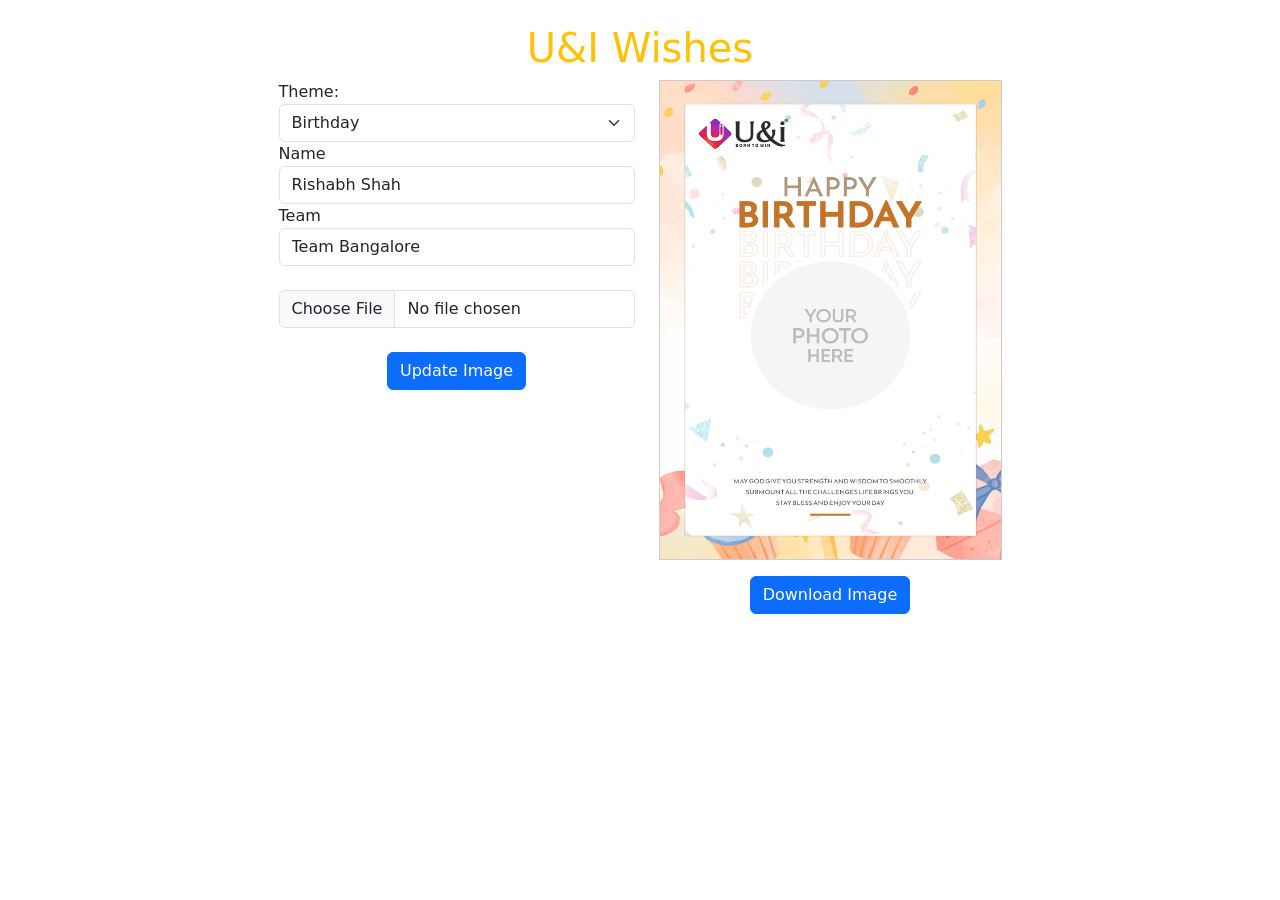
<file: index.html>
<!DOCTYPE html>
<html lang="en">
<head>
    <meta charset="UTF-8">
    <meta name="viewport" content="width=device-width, initial-scale=1.0">
    <title>U&I Wishes</title>
    <!-- Bootstrap CSS -->
    <link href="asset/css/vendor/bootstrap.min.css" rel="stylesheet">
    <!-- Custom CSS -->
    <link rel="stylesheet" href="asset/css/styles.css">
</head>
<body>

<div class="container mt-4">
    <h2 class="text-center text-warning display-6">U&I Wishes</h2>

    <div class="row justify-content-center">
        <!-- Form for user input -->
        <div class="col-md-4">
            <form id="uploadForm">
                <div class="form-group">
                    <label for="baseImageSelector">Theme:</label>
                    <select id="baseImageSelector" class="form-select">
                        <option value="BIRTHDAY_HD.png">Birthday</option>
                        <option value="anniversary.jpeg">Anniversary</option>
                    </select>
                </div>
                <div class="form-group">
                    <label for="name">Name</label>
                    <input type="text" value="Rishabh Shah" class="form-control" id="name" placeholder="Enter name" required>
                </div>
                <div class="form-group">
                    <label for="team">Team</label>
                    <input type="text" value="Team Bangalore" class="form-control" id="team"
                           placeholder="Enter team name" required>
                </div>
                <div class="form-group">
                    <label for="imageUpload"></label>
                    <input type="file" class="form-control" id="imageUpload" accept="image/*">
                </div>
                <div class="form-group d-flex justify-content-center mt-4 mb-4">
                    <button type="submit" class="btn btn-primary">Update Image</button>
                </div>
            </form>
        </div>

        <!-- Canvas for image manipulation -->
        <div id="canvasParent" class="col-md-4">
            <div id="canvasContainer" style="position: relative;">
                <div id="canvasWrapper">
                    <div id="canvas"></div>
                </div>
            </div>
            <div class="d-flex justify-content-center mb-4">
                <button id="downloadButton" class="btn btn-primary mt-3">Download Image</button>
            </div>
        </div>
    </div>
</div>

<!-- jQuery and Bootstrap JS -->
<script src="https://code.jquery.com/jquery-3.6.0.min.js"></script>
<script src="asset/js/vendor/bootstrap.bundle.js"></script>
<!-- Konva JS -->
<script src="asset/js/vendor/konva.js"></script>
<!-- Custom JS -->
<script src="asset/js/script.js"></script>
</body>
</html>
</file>
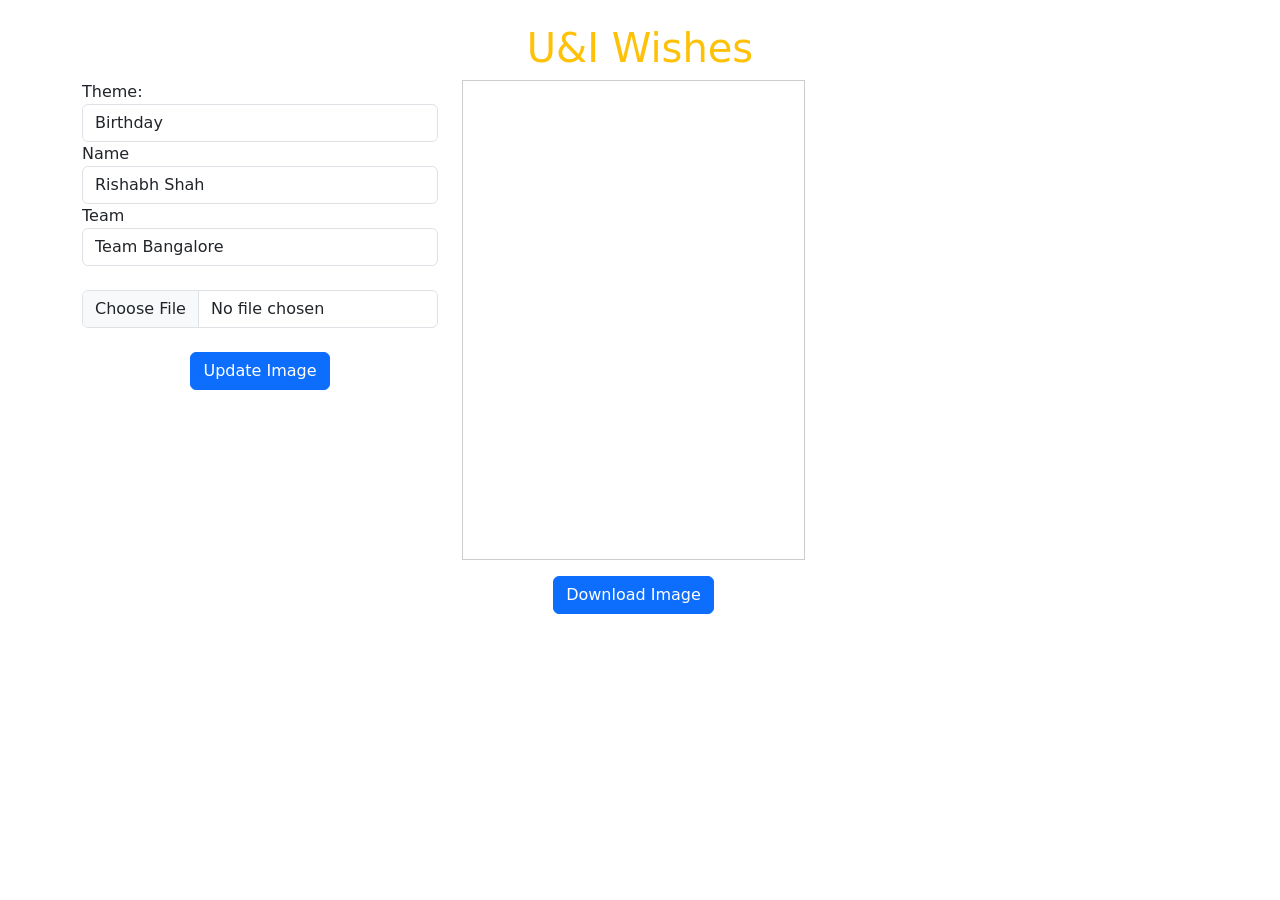
<file: app.html>
<!DOCTYPE html>
<html lang="en">
<head>
    <meta charset="UTF-8">
    <meta name="viewport" content="width=device-width, initial-scale=1.0">
    <title>Dashboard</title>
    <!-- Bootstrap CSS -->
    <link href="css/vendor/bootstrap.min.css" rel="stylesheet">
    <!-- Custom CSS -->
    <link rel="stylesheet" href="css/styles.css">
</head>
<body>

<div class="container mt-4">
    <h2 class="text-center text-warning display-6">U&I Wishes</h2>

    <div class="row">
        <!-- Form for user input -->
        <div class="col-md-4">
            <form id="uploadForm">
                <div class="form-group">
                    <label for="baseImageSelector">Theme:</label>
                    <select id="baseImageSelector" class="form-control">
                        <option value="birthday.jpeg">Birthday</option>
                        <option value="anniversary.jpeg">Anniversary</option>
                    </select>
                </div>
                <div class="form-group">
                    <label for="name">Name</label>
                    <input type="text" value="Rishabh Shah" class="form-control" id="name" placeholder="Enter name" required>
                </div>
                <div class="form-group">
                    <label for="team">Team</label>
                    <input type="text" value="Team Bangalore" class="form-control" id="team"
                           placeholder="Enter team name" required>
                </div>
                <div class="form-group">
                    <label for="imageUpload"></label>
                    <input type="file" class="form-control" id="imageUpload" accept="image/*">
                </div>
                <div class="form-group mt-4 d-flex justify-content-center">
                    <button type="submit" class="btn btn-primary">Update Image</button>
                </div>
            </form>
        </div>

        <!-- Canvas for image manipulation -->
        <div id="canvasParent" class="col-md-4">
            <div id="canvasContainer" style="position: relative;">
                <div id="canvasWrapper">
                    <div id="canvas"></div>
                </div>
            </div>
            <div class="d-flex justify-content-center">
                <button id="downloadButton" class="btn btn-primary mt-3">Download Image</button>
            </div>
        </div>
    </div>
</div>

<!-- jQuery and Bootstrap JS -->
<script src="https://code.jquery.com/jquery-3.6.0.min.js"></script>
<script src="js/vendor/bootstrap.bundle.js"></script>
<!-- Konva JS -->
<script src="js/vendor/konva.js"></script>
<!-- Custom JS -->
<script src="js/script.js"></script>
</body>
</html>
</file>
<file: asset/css/styles.css>
#canvasParent {
    width: 367px;
}

#canvasContainer {
    position: relative;
    width: 100%;
    height: 480px;
}

#canvas {
    width: 100%;
    height: 100%;
    border: 1px solid #ccc;
}

#canvasWrapper {
    position: absolute;
    top: 0;
    left: 0;
    width: 100%;
    height: 100%;
}

.btn-success {
    width: 100%;
}
</file>
<file: css/styles.css>
#canvasParent {
    width: 367px;
}

#canvasContainer {
    position: relative;
    width: 100%;
    height: 480px; /* Adjust as needed */
}

#canvas {
    width: 100%;
    height: 100%;
    border: 1px solid #ccc;
}

#canvasWrapper {
    position: absolute;
    top: 0;
    left: 0;
    width: 100%;
    height: 100%;
}

.btn-success {
    width: 100%;
}
</file>
